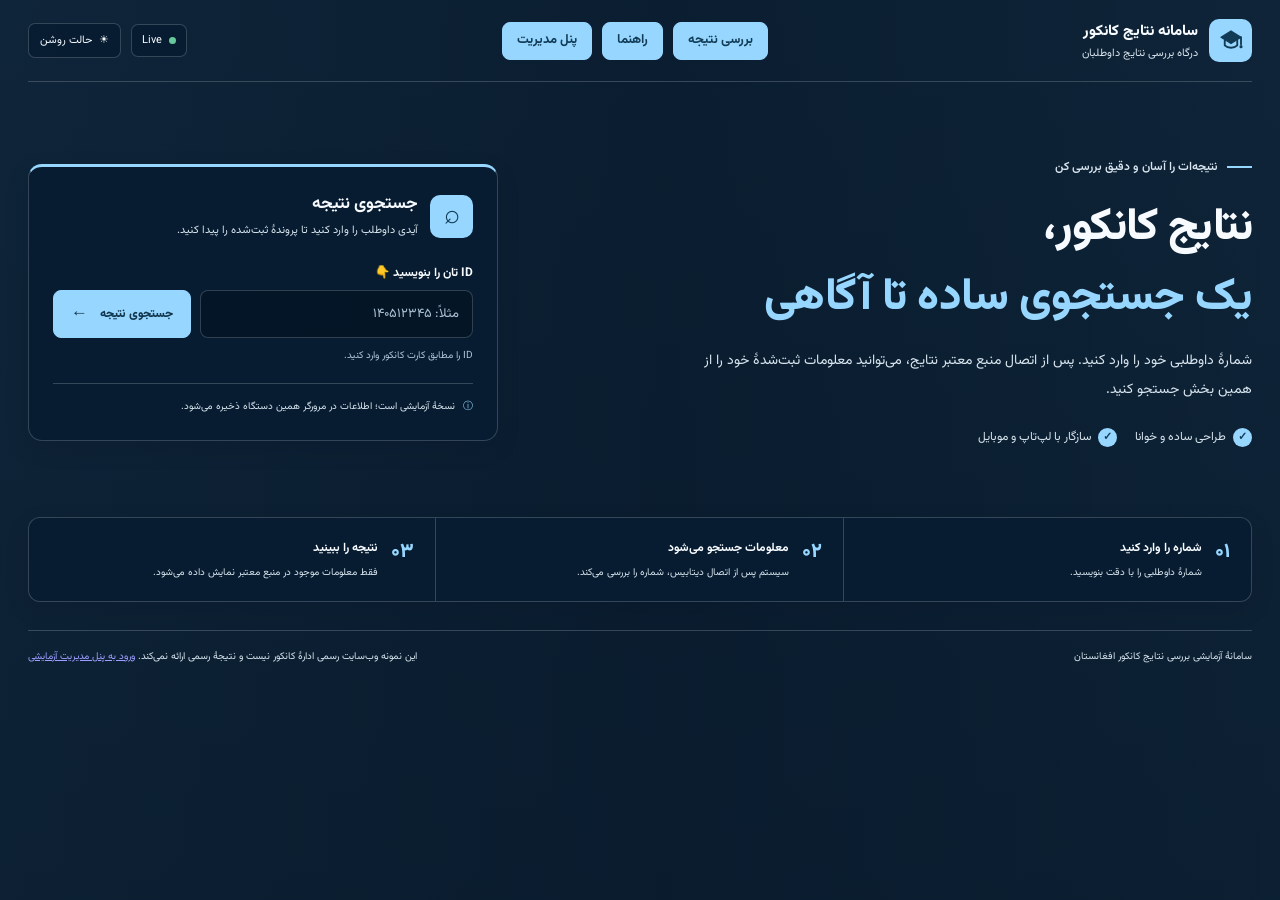
<file: index.html>
<!doctype html>
<html lang="fa" dir="rtl" data-theme="dark">
<head>
  <meta charset="utf-8">
  <meta name="viewport" content="width=device-width, initial-scale=1">
  <meta name="theme-color" content="#0b2340">
  <title>سامانه بررسی نتایج کانکور افغانستان</title>
  <link rel="preconnect" href="https://fonts.googleapis.com">
  <link rel="preconnect" href="https://fonts.gstatic.com" crossorigin>
  <link href="https://fonts.googleapis.com/css2?family=Vazirmatn:wght@400;500;600;700;800&display=swap" rel="stylesheet">
  <link rel="stylesheet" href="style.css">
</head>
<body>
  <div class="hero-slides" aria-hidden="true">
    <div class="hero-slide slide-one active"></div>
    <div class="hero-slide slide-two"></div>
    <div class="hero-slide slide-three"></div>
  </div>
  <div class="page-shade" aria-hidden="true"></div>

  <header class="site-header">
    <a class="brand" href="#top" aria-label="صفحه اصلی">
      <div class="brand-mark">
  <svg viewBox="0 0 48 48" width="30" height="30"
       fill="none" xmlns="http://www.w3.org/2000/svg"
       aria-label="لوگوی کانکور">
    <path d="M8 18 24 8 40 18 24 28 8 18Z"
          fill="#123b55" stroke="#123b55"
          stroke-width="2" stroke-linejoin="round"/>
    <path d="M14 23V31C19 36 29 36 34 31V23"
          stroke="#123b55" stroke-width="3"
          stroke-linecap="round" stroke-linejoin="round"/>
    <path d="M40 18V29" stroke="#123b55"
          stroke-width="3" stroke-linecap="round"/>
    <circle cx="40" cy="33" r="2.5" fill="#123b55"/>
  </svg>
</div>
      <span class="brand-copy"><strong>سامانه نتایج کانکور</strong><small>درگاه بررسی نتایج داوطلبان</small></span>
    </a>
    <nav class="top-nav" aria-label="منوی اصلی">
      <a href="#check">بررسی نتیجه</a><a href="#steps">راهنما</a><a href="admin.html">پنل مدیریت</a>
    </nav>
    <div class="header-actions">
      <span class="demo-pill"><i></i> Live</span>
      <button class="theme-toggle" id="theme-toggle" type="button" aria-label="تغییر حالت روشن و تاریک" title="تغییر حالت روشن و تاریک"><span id="theme-icon" aria-hidden="true">☀</span><span id="theme-label">حالت روشن</span></button>
    </div>
  </header>

  <main id="top">
    <section class="hero-layout">
      <div class="hero-content">
        <div class="eyebrow"><span class="eyebrow-line"></span> نتیجه‌ات را آسان و دقیق بررسی کن</div>
        <h1>نتایج کانکور،<br><span>یک جستجوی ساده تا آگاهی</span></h1>
        <p class="intro">شمارهٔ داوطلبی خود را وارد کنید. پس از اتصال منبع معتبر نتایج، می‌توانید معلومات ثبت‌شدهٔ خود را از همین بخش جستجو کنید.</p>
        <div class="trust-notes"><span><b aria-hidden="true">✓</b> طراحی ساده و خوانا</span><span><b aria-hidden="true">✓</b> سازگار با لپ‌تاپ و موبایل</span></div>
      </div>

      <section class="search-card" id="check" aria-labelledby="form-title">
        <div class="card-heading">
          <div class="card-icon" aria-hidden="true">⌕</div>
          <div><h2 id="form-title">جستجوی نتیجه</h2><p>آیدی داوطلب را وارد کنید تا پروندهٔ ثبت‌شده را پیدا کنید.</p></div>
        </div>
        <form id="result-form" novalidate>
          <label for="candidate-id">ID تان را بنویسید 👇</label>
          <div class="input-row">
            <input id="candidate-id" name="candidate-id" type="text" inputmode="numeric" autocomplete="off" placeholder="مثلاً: ۱۴۰۵۱۲۳۴۵" maxlength="30" aria-describedby="id-help">
            <button class="search-button" type="submit"><span>جستجوی نتیجه</span><b aria-hidden="true">←</b></button>
          </div>
          <p id="id-help" class="field-help">ID را مطابق کارت کانکور وارد کنید.</p>
          <div id="form-message" class="form-message" role="status" aria-live="polite" hidden></div>
          <div id="search-result" class="search-result" hidden></div>
          <section id="candidate-details" class="candidate-details" hidden aria-live="polite"></section>
        </form>
        <div class="card-foot"><span class="lock" aria-hidden="true">ⓘ</span> نسخهٔ آزمایشی است؛ اطلاعات در مرورگر همین دستگاه ذخیره می‌شود.</div>
      </section>
    </section>

    <section class="info-strip" id="steps" aria-label="مراحل بررسی نتیجه">
      <article class="info-item"><span class="info-number">۰۱</span><div><h3>شماره را وارد کنید</h3><p>شمارهٔ داوطلبی را با دقت بنویسید.</p></div></article>
      <article class="info-item"><span class="info-number">۰۲</span><div><h3>معلومات جستجو می‌شود</h3><p>سیستم پس از اتصال دیتابیس، شماره را بررسی می‌کند.</p></div></article>
      <article class="info-item"><span class="info-number">۰۳</span><div><h3>نتیجه را ببینید</h3><p>فقط معلومات موجود در منبع معتبر نمایش داده می‌شود.</p></div></article>
    </section>
  </main>

  <footer id="about"><span>سامانهٔ آزمایشی بررسی نتایج کانکور افغانستان</span><span>این نمونه وب‌سایت رسمی ادارهٔ کانکور نیست و نتیجهٔ رسمی ارائه نمی‌کند. <a href="admin.html">ورود به پنل مدیریت آزمایشی</a></span></footer>
  <script src="script.js"></script>
</body>
</html>
</file>
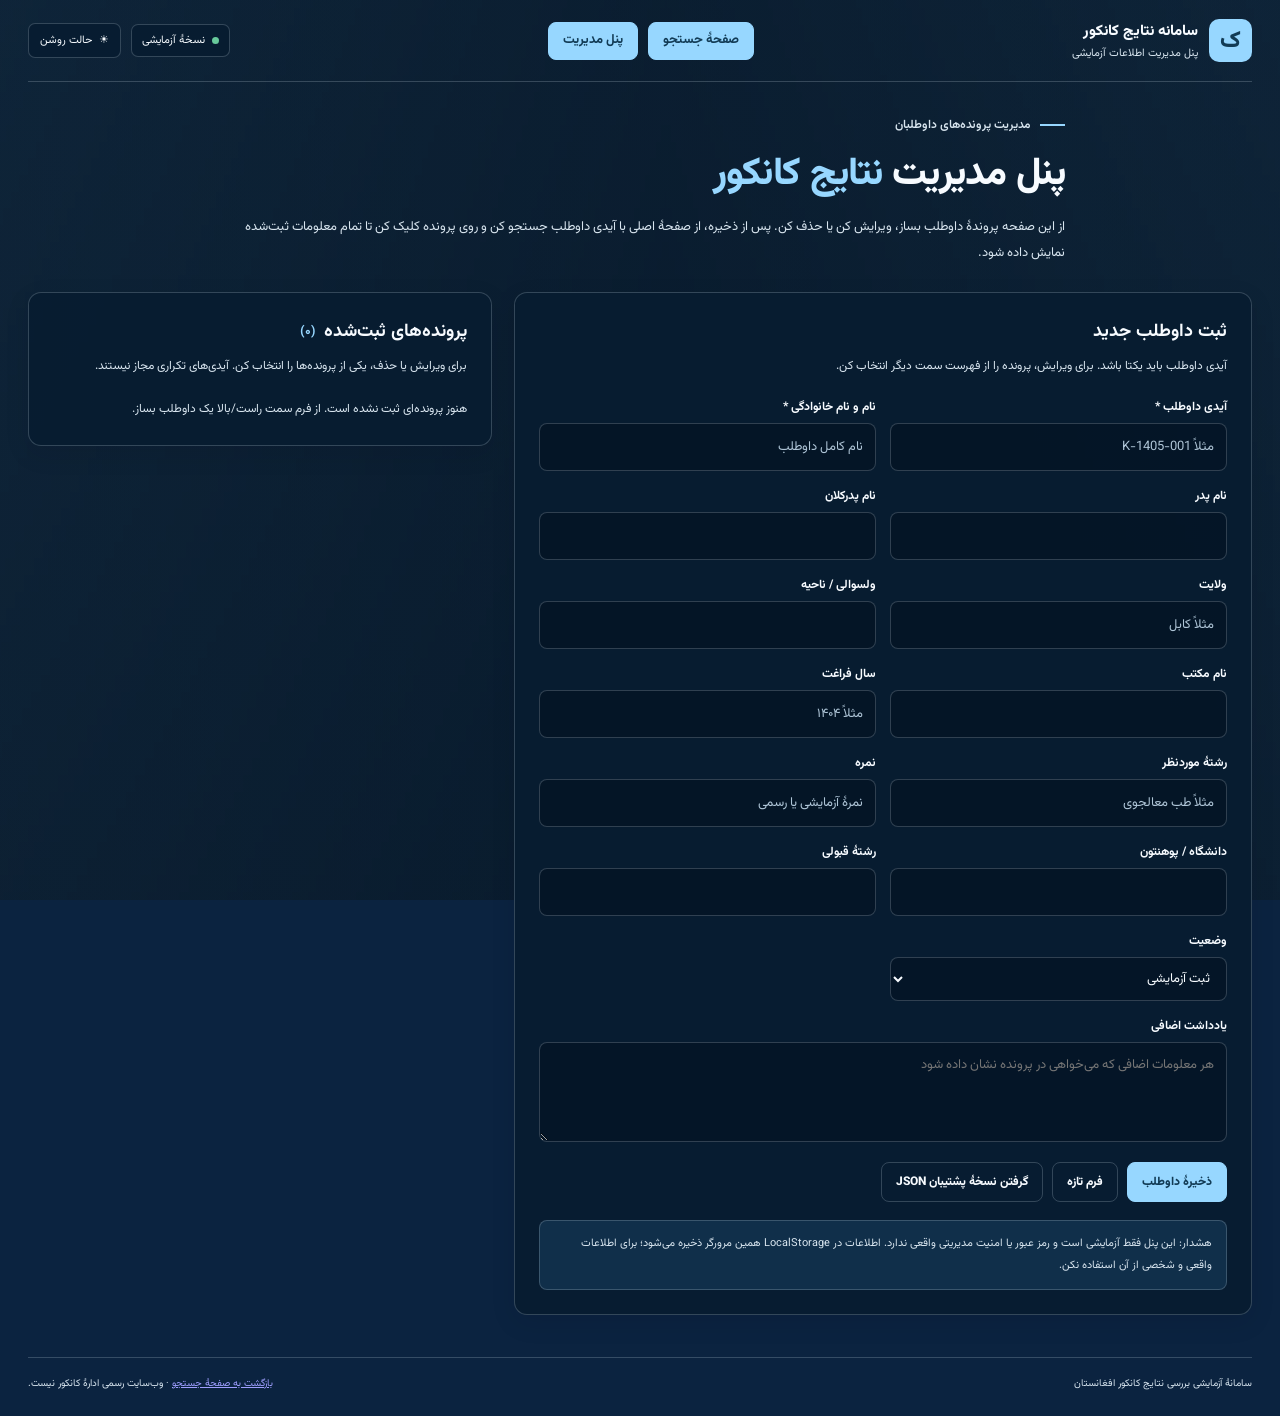
<file: admin.html>
<!doctype html>
<html lang="fa" dir="rtl" data-theme="dark">
<head>
  <meta charset="utf-8">
  <meta name="viewport" content="width=device-width, initial-scale=1">
  <meta name="theme-color" content="#0b2340">
  <title>پنل مدیریت آزمایشی | سامانه نتایج کانکور</title>
  <link rel="preconnect" href="https://fonts.googleapis.com">
  <link rel="preconnect" href="https://fonts.gstatic.com" crossorigin>
  <link href="https://fonts.googleapis.com/css2?family=Vazirmatn:wght@400;500;600;700;800&display=swap" rel="stylesheet">
  <link rel="stylesheet" href="style.css">
</head>
<body>
  <div class="hero-slides" aria-hidden="true">
    <div class="hero-slide slide-one active"></div>
    <div class="hero-slide slide-two"></div>
    <div class="hero-slide slide-three"></div>
  </div>
  <div class="page-shade" aria-hidden="true"></div>
  <header class="site-header">
    <a class="brand" href="index.html" aria-label="صفحه اصلی">
      <span class="brand-mark" aria-hidden="true">ک</span>
      <span class="brand-copy"><strong>سامانه نتایج کانکور</strong><small>پنل مدیریت اطلاعات آزمایشی</small></span>
    </a>
    <nav class="top-nav" aria-label="منوی اصلی"><a href="index.html">صفحهٔ جستجو</a><a href="admin.html">پنل مدیریت</a></nav>
    <div class="header-actions">
      <span class="demo-pill"><i></i> نسخهٔ آزمایشی</span>
      <button class="theme-toggle" id="theme-toggle" type="button" aria-label="تغییر حالت روشن و تاریک" title="تغییر حالت روشن و تاریک"><span id="theme-icon" aria-hidden="true">☀</span><span id="theme-label">حالت روشن</span></button>
    </div>
  </header>
  <main class="admin-main">
    <section class="admin-intro">
      <div class="eyebrow"><span class="eyebrow-line"></span> مدیریت پرونده‌های داوطلبان</div>
      <h1>پنل مدیریت <span>نتایج کانکور</span></h1>
      <p>از این صفحه پروندهٔ داوطلب بساز، ویرایش کن یا حذف کن. پس از ذخیره، از صفحهٔ اصلی با آیدی داوطلب جستجو کن و روی پرونده کلیک کن تا تمام معلومات ثبت‌شده نمایش داده شود.</p>
    </section>
    <div class="admin-layout">
      <section class="admin-card">
        <h2 id="admin-form-title">ثبت داوطلب جدید</h2>
        <p class="subcopy">آیدی داوطلب باید یکتا باشد. برای ویرایش، پرونده را از فهرست سمت دیگر انتخاب کن.</p>
        <form id="candidate-form">
          <div class="admin-form-grid">
            <div class="admin-field"><label for="candidate-id">آیدی داوطلب *</label><input id="candidate-id" name="id" required maxlength="50" autocomplete="off" placeholder="مثلاً K-1405-001"></div>
            <div class="admin-field"><label for="candidate-name">نام و نام خانوادگی *</label><input id="candidate-name" name="name" required maxlength="120" placeholder="نام کامل داوطلب"></div>
            <div class="admin-field"><label for="father-name">نام پدر</label><input id="father-name" name="fatherName" maxlength="120"></div>
            <div class="admin-field"><label for="grandfather-name">نام پدرکلان</label><input id="grandfather-name" name="grandfatherName" maxlength="120"></div>
            <div class="admin-field"><label for="province">ولایت</label><input id="province" name="province" maxlength="80" placeholder="مثلاً کابل"></div>
            <div class="admin-field"><label for="district">ولسوالی / ناحیه</label><input id="district" name="district" maxlength="100"></div>
            <div class="admin-field"><label for="school">نام مکتب</label><input id="school" name="school" maxlength="160"></div>
            <div class="admin-field"><label for="graduation-year">سال فراغت</label><input id="graduation-year" name="graduationYear" maxlength="20" placeholder="مثلاً ۱۴۰۴"></div>
            <div class="admin-field"><label for="field">رشتهٔ موردنظر</label><input id="field" name="field" maxlength="120" placeholder="مثلاً طب معالجوی"></div>
            <div class="admin-field"><label for="score">نمره</label><input id="score" name="score" maxlength="30" placeholder="نمرهٔ آزمایشی یا رسمی"></div>
            <div class="admin-field"><label for="university">دانشگاه / پوهنتون</label><input id="university" name="university" maxlength="160"></div>
            <div class="admin-field"><label for="admitted-program">رشتهٔ قبولی</label><input id="admitted-program" name="admittedProgram" maxlength="160"></div>
            <div class="admin-field"><label for="status">وضعیت</label><select id="status" name="status"><option value="ثبت آزمایشی">ثبت آزمایشی</option><option value="قبول شده">قبول شده</option><option value="ناکام">ناکام</option><option value="در انتظار نتیجه">در انتظار نتیجه</option></select></div>
            <div class="admin-field full"><label for="notes">یادداشت اضافی</label><textarea id="notes" name="notes" maxlength="1000" placeholder="هر معلومات اضافی که می‌خواهی در پرونده نشان داده شود"></textarea></div>
          </div>
          <div class="admin-actions">
            <button class="admin-button" type="submit" id="save-candidate">ذخیرهٔ داوطلب</button>
            <button class="admin-button secondary" type="button" id="reset-form">فرم تازه</button>
            <button class="admin-button secondary" type="button" id="export-data">گرفتن نسخهٔ پشتیبان JSON</button>
          </div>
          <div id="admin-message" class="admin-message" role="status" aria-live="polite" hidden></div>
        </form>
        <div class="admin-warning">هشدار: این پنل فقط آزمایشی است و رمز عبور یا امنیت مدیریتی واقعی ندارد. اطلاعات در LocalStorage همین مرورگر ذخیره می‌شود؛ برای اطلاعات واقعی و شخصی از آن استفاده نکن.</div>
      </section>
      <aside class="admin-card">
        <h2>پرونده‌های ثبت‌شده <span id="candidate-count">(۰)</span></h2>
        <p class="subcopy">برای ویرایش یا حذف، یکی از پرونده‌ها را انتخاب کن. آیدی‌های تکراری مجاز نیستند.</p>
        <div id="candidate-list" class="admin-list"></div>
      </aside>
    </div>
  </main>
  <footer><span>سامانهٔ آزمایشی بررسی نتایج کانکور افغانستان</span><span><a href="index.html">بازگشت به صفحهٔ جستجو</a> · وب‌سایت رسمی ادارهٔ کانکور نیست.</span></footer>
  <script src="admin.js"></script>
</body>
</html>
</file>
<file: style.css>
:root {
  color-scheme: dark;
  --accent: #97D7FF;
  --accent-ink: #123b55;
  --page: #0b2340;
  --text: #f7fbff;
  --muted: #d8e5ef;
  --soft: #afc5d7;
  --panel: rgba(8, 29, 49, .78);
  --panel-solid: #102f4a;
  --line: rgba(225, 240, 250, .24);
  --input: rgba(4, 20, 36, .68);
  --shade-left: rgba(4, 19, 35, .34);
  --shade-mid: rgba(4, 19, 35, .59);
  --shade-right: rgba(4, 19, 35, .37);
}
html[data-theme="light"] {
  color-scheme: light;
  --page: #eaf5fc;
  --text: #173249;
  --muted: #29485e;
  --soft: #49677b;
  --panel: rgba(247, 252, 255, .91);
  --panel-solid: #f7fcff;
  --line: rgba(23, 63, 88, .18);
  --input: rgba(255, 255, 255, .94);
  --shade-left: rgba(230, 243, 251, .39);
  --shade-mid: rgba(232, 244, 251, .58);
  --shade-right: rgba(230, 243, 251, .42);
}
* { box-sizing: border-box; }
html { scroll-behavior: smooth; }
body {
  position: relative; isolation: isolate; margin: 0; min-height: 100vh; overflow-x: hidden;
  color: var(--text); background: var(--page); font-family: "Vazirmatn", Tahoma, sans-serif;
  transition: color .25s, background-color .25s;
}
.hero-slides, .page-shade { position: fixed; inset: 0; pointer-events: none; }
.hero-slides { z-index: -3; background: #17324a; }
.hero-slide { position: absolute; inset: 0; opacity: 0; transform: scale(1.015); background-position: center; background-size: cover; transition: opacity 2s ease, transform 8s ease; }
.hero-slide.active { opacity: 1; transform: scale(1); }
.slide-one { background-image: url("https://helu.edu.af/sites/default/files/2026-07/block.jpg"); }
.slide-two { background-image: url("https://www.etilaatroz.com/wp-content/uploads/2025/09/Kabul-University.jpg"); }
.slide-three { background-image: url("https://tolonews.com/sites/default/files/7_14.jpg"); }
.page-shade { z-index: -2; background: linear-gradient(90deg, var(--shade-left), var(--shade-mid) 52%, var(--shade-right)), linear-gradient(180deg, rgba(5, 18, 32, .13), rgba(5, 18, 32, .34)); transition: background .25s; }
html[data-theme="light"] .page-shade { background: linear-gradient(90deg, var(--shade-left), var(--shade-mid) 52%, var(--shade-right)), linear-gradient(180deg, rgba(246, 251, 255, .1), rgba(233, 245, 252, .28)); }
.site-header, main, footer { width: min(1240px, calc(100% - 56px)); margin-inline: auto; }
.site-header { min-height: 82px; display: flex; align-items: center; justify-content: space-between; gap: 24px; border-bottom: 1px solid var(--line); }
.brand { display: flex; align-items: center; gap: 11px; color: var(--text); text-decoration: none; flex-shrink: 0; }
.brand-mark { display: grid; place-items: center; width: 43px; height: 43px; border-radius: 10px; font-size: 23px; font-weight: 800; color: var(--accent-ink); background: var(--accent); }
.brand-copy { display: grid; gap: 2px; }
.brand-copy strong { font-size: 15px; font-weight: 800; }
.brand-copy small { color: var(--muted); font-size: 11px; }
.top-nav { display: flex; align-items: center; gap: clamp(16px, 2.6vw, 34px); }
.top-nav a { color: var(--text); font-size: 13px; text-decoration: none; transition: color .2s; }
.top-nav a:hover { color: var(--accent); }
.header-actions { display: flex; align-items: center; gap: 10px; }
.demo-pill { display: inline-flex; align-items: center; gap: 7px; border: 1px solid var(--line); border-radius: 7px; padding: 7px 10px; font-size: 11px; color: var(--text); white-space: nowrap; background: var(--panel); }
.demo-pill i { width: 7px; height: 7px; border-radius: 50%; background: #67c99b; }
.theme-toggle { display: inline-flex; align-items: center; justify-content: center; gap: 7px; min-height: 35px; padding: 0 11px; border: 1px solid var(--line); border-radius: 7px; background: var(--panel); color: var(--text); font: inherit; font-size: 11px; cursor: pointer; }
.theme-toggle:hover { border-color: var(--accent); }
.hero-layout { min-height: 435px; display: grid; grid-template-columns: minmax(0, 1fr) minmax(390px, 470px); align-items: center; gap: clamp(34px, 6vw, 88px); padding: 48px 0 42px; }
.hero-content { max-width: 640px; }
.eyebrow { display: flex; align-items: center; gap: 9px; color: var(--muted); font-size: 12px; font-weight: 600; }
.eyebrow-line { width: 25px; height: 2px; background: var(--accent); }
h1 { margin: 18px 0 14px; font-size: clamp(32px, 3.5vw, 48px); line-height: 1.55; letter-spacing: -.5px; font-weight: 800; }
h1 span { color: var(--accent); }
html[data-theme="light"] h1 span { color: #175e86; }
.intro { max-width: 570px; margin: 0 0 22px; color: var(--muted); font-size: 14px; line-height: 2.1; }
.trust-notes { display: flex; flex-wrap: wrap; gap: 18px; color: var(--muted); font-size: 12px; }
.trust-notes span { display: inline-flex; align-items: center; gap: 7px; }
.trust-notes b { display: inline-grid; place-items: center; width: 19px; height: 19px; border-radius: 50%; background: var(--accent); color: var(--accent-ink); font-size: 11px; }
.search-card { width: 100%; padding: 24px; border: 1px solid rgba(151, 215, 255, .7); border-radius: 14px; background: var(--panel); box-shadow: 0 12px 38px rgba(0, 12, 25, .16); backdrop-filter: blur(10px); -webkit-backdrop-filter: blur(10px); }
.card-heading { display: flex; gap: 12px; align-items: center; margin-bottom: 22px; }
.card-icon { display: grid; place-items: center; flex: 0 0 43px; height: 43px; border-radius: 10px; background: var(--accent); color: var(--accent-ink); font-size: 27px; }
.card-heading h2 { margin: 0 0 4px; font-size: 17px; }
.card-heading p { margin: 0; color: var(--muted); font-size: 11px; line-height: 1.9; }
label { display: block; margin-bottom: 8px; color: var(--text); font-size: 12px; font-weight: 700; }
.input-row { display: flex; gap: 9px; }
input { flex: 1; min-width: 0; height: 48px; padding: 0 13px; border: 1px solid var(--line); border-radius: 8px; outline: none; background: var(--input); color: var(--text); font: inherit; font-size: 13px; }
input::placeholder { color: var(--soft); }
input:focus { border-color: #58b8ef; box-shadow: 0 0 0 3px rgba(151, 215, 255, .2); }
.search-button { display: inline-flex; align-items: center; justify-content: center; gap: 12px; min-width: 138px; padding: 0 14px; border: 1px solid #97D7FF; border-radius: 8px; background: #97D7FF; color: #12364e; font: inherit; font-weight: 800; font-size: 12px; cursor: pointer; transition: filter .2s, transform .2s; }
.search-button:hover { filter: brightness(1.04); transform: translateY(-1px); }
.search-button b { font-size: 17px; font-weight: 500; }
.field-help { margin: 9px 0 0; color: var(--soft); font-size: 10px; line-height: 1.8; }
.form-message { margin-top: 12px; padding: 10px 12px; border-radius: 8px; color: var(--text); background: rgba(151, 215, 255, .17); border: 1px solid rgba(151, 215, 255, .55); font-size: 11px; line-height: 1.9; }
.card-foot { border-top: 1px solid var(--line); padding-top: 14px; margin-top: 18px; color: var(--muted); font-size: 10px; line-height: 1.8; }
.lock { margin-left: 5px; color: var(--accent); }
.info-strip { display: grid; grid-template-columns: repeat(3, minmax(0, 1fr)); margin: 0 0 28px; border: 1px solid var(--line); border-radius: 12px; overflow: hidden; background: var(--panel); backdrop-filter: blur(8px); -webkit-backdrop-filter: blur(8px); }
.info-item { display: flex; align-items: flex-start; gap: 13px; padding: 19px 21px; }
.info-item + .info-item { border-right: 1px solid var(--line); }
.info-number { color: var(--accent); font-size: 20px; font-weight: 800; line-height: 1.5; }
html[data-theme="light"] .info-number { color: #175e86; }
.info-item h3 { margin: 2px 0 6px; font-size: 12px; }
.info-item p { margin: 0; color: var(--muted); font-size: 10px; line-height: 1.9; }
footer { display: flex; justify-content: space-between; gap: 16px; padding: 17px 0 23px; color: var(--muted); font-size: 10px; line-height: 1.8; border-top: 1px solid var(--line); }
@media (min-width: 1400px) { .hero-layout { min-height: 475px; } }
@media (max-width: 900px) {
  .site-header, main, footer { width: min(100% - 36px, 680px); }
  .site-header { min-height: 74px; flex-wrap: wrap; padding: 12px 0; gap: 12px; }
  .top-nav { order: 3; width: 100%; justify-content: space-between; padding: 4px 0 1px; }
  .top-nav a { font-size: 12px; }
  .hero-layout { grid-template-columns: 1fr; gap: 25px; padding: 38px 0 28px; min-height: auto; }
  .hero-content { max-width: none; }
  h1 { font-size: clamp(31px, 6vw, 43px); }
  .search-card { max-width: 100%; }
  .info-strip { margin-bottom: 24px; }
}
@media (max-width: 580px) {
  .site-header, main, footer { width: calc(100% - 28px); }
  .brand-mark { width: 39px; height: 39px; }
  .brand-copy strong { font-size: 13px; }
  .brand-copy small { font-size: 10px; }
  .header-actions { margin-right: auto; }
  .demo-pill { display: none; }
  .theme-toggle { font-size: 10px; padding: 0 8px; }
  .hero-layout { padding-top: 30px; }
  h1 { font-size: 31px; line-height: 1.6; }
  .intro { font-size: 12px; }
  .search-card { padding: 18px 15px; }
  .card-heading h2 { font-size: 15px; }
  .input-row { flex-direction: column; }
  input, .search-button { width: 100%; min-height: 48px; }
  .info-strip { grid-template-columns: 1fr; }
  .info-item { padding: 15px 17px; }
  .info-item + .info-item { border-right: 0; border-top: 1px solid var(--line); }
  footer { flex-direction: column; gap: 5px; }
  .page-shade { background: linear-gradient(90deg, rgba(4, 19, 35, .45), rgba(4, 19, 35, .55)), linear-gradient(180deg, rgba(5, 18, 32, .1), rgba(5, 18, 32, .35)); }
  html[data-theme="light"] .page-shade { background: linear-gradient(90deg, rgba(230, 243, 251, .45), rgba(232, 244, 251, .58)), linear-gradient(180deg, rgba(246, 251, 255, .1), rgba(233, 245, 252, .28)); }
}
@media (prefers-reduced-motion: reduce) { *, *::before, *::after { scroll-behavior: auto !important; transition-duration: .01ms !important; animation-duration: .01ms !important; } }


/* اصلاح نهایی: رنگ‌های ساده، کارت‌های خوانا و تغییر آهستهٔ تم */
:root {
  --panel: rgba(8, 29, 49, .95);
  --panel-solid: #102f4a;
  --line: rgba(225, 240, 250, .20);
  --theme-transition: 1.35s ease-in-out;
}

html[data-theme="light"] {
  --panel: rgba(247, 252, 255, .96);
  --panel-solid: #f7fcff;
  --line: rgba(23, 63, 88, .18);
}

/* تغییر حالت روشن/تاریک آهسته و نرم */
body,
.page-shade,
.site-header,
.search-card,
.info-strip,
.info-item,
.admin-card,
.result-record,
.candidate-details,
.detail-item,
.admin-list-item,
.demo-pill,
.theme-toggle,
input,
.admin-field select,
.admin-field textarea,
.admin-field input,
.form-message,
.admin-message,
.admin-warning,
footer {
  transition:
    color var(--theme-transition),
    background-color var(--theme-transition),
    border-color var(--theme-transition),
    box-shadow var(--theme-transition);
}

/* منوی بالای صفحه: کارت‌های آبی روشن با متن تیره و خوانا */
.top-nav {
  gap: 10px;
}

.top-nav a,
.site-header .admin-link {
  display: inline-flex;
  align-items: center;
  justify-content: center;
  min-height: 38px;
  padding: 8px 14px;
  border: 1px solid #97D7FF;
  border-radius: 8px;
  background: #97D7FF;
  color: #123b55;
  font-weight: 700;
  line-height: 1.5;
  text-decoration: none;
  white-space: nowrap;
  transition:
    background-color var(--theme-transition),
    color var(--theme-transition),
    border-color var(--theme-transition),
    transform .25s ease;
}

.top-nav a:hover,
.site-header .admin-link:hover {
  background: #b6e5ff;
  color: #123b55;
  border-color: #b6e5ff;
  transform: translateY(-1px);
}

/* کارت‌های بزرگ: سطح صاف و ثابت، بدون درخشش نئونی */
.search-card,
.info-strip,
.admin-card,
.candidate-details {
  background: var(--panel);
  border-color: var(--line);
  box-shadow: 0 8px 24px rgba(0, 10, 25, .10);
  backdrop-filter: none;
  -webkit-backdrop-filter: none;
}

.search-card {
  border-top: 3px solid var(--accent);
}

.info-strip {
  overflow: hidden;
}

.info-item + .info-item {
  border-right-color: var(--line);
}

.result-record,
.detail-item,
.admin-list-item {
  background: var(--panel-solid);
  box-shadow: none;
}

.card-icon,
.brand-mark,
.trust-notes b {
  box-shadow: none;
}

/* آبی مشخص اما بدون هاله و نور نئونی */
.info-number,
.result-record .record-arrow,
.lock {
  color: var(--accent);
  text-shadow: none;
}

html[data-theme="light"] .info-number,
html[data-theme="light"] .result-record .record-arrow,
html[data-theme="light"] .lock {
  color: #175e86;
}

/* روشنایی پس‌زمینه کنترل‌شده تا متن همیشه خوانا بماند */
.page-shade {
  transition: background var(--theme-transition);
}

.hero-slide {
  transition: opacity 2s ease-in-out, transform 8s ease;
}

html[data-theme="light"] .search-card,
html[data-theme="light"] .info-strip,
html[data-theme="light"] .admin-card,
html[data-theme="light"] .candidate-details {
  box-shadow: 0 8px 24px rgba(24, 65, 91, .07);
}

@media (max-width: 900px) {
  .top-nav {
    gap: 8px;
  }
  .top-nav a {
    flex: 1 1 auto;
    padding: 8px 10px;
    text-align: center;
  }
}

@media (max-width: 580px) {
  .top-nav {
    gap: 7px;
  }
  .top-nav a {
    min-height: 36px;
    padding: 7px 8px;
    font-size: 11px;
  }
}

@media (prefers-reduced-motion: reduce) {
  body,
  .page-shade,
  .site-header,
  .search-card,
  .info-strip,
  .info-item,
  .admin-card,
  .result-record,
  .candidate-details,
  .detail-item,
  .admin-list-item,
  .demo-pill,
  .theme-toggle,
  input,
  .admin-field select,
  .admin-field textarea,
  .admin-field input,
  .form-message,
  .admin-message,
  .admin-warning,
  footer,
  .top-nav a {
    transition-duration: .01ms !important;
  }
}

/* ترمیم اختصاصی پنل مدیریت؛ بدون تغییر ساختار یا منطق جاوااسکریپت */
.admin-main { padding: 34px 0 42px; }
.admin-intro { max-width: 850px; margin: 0 auto 26px; }
.admin-intro h1 { margin: 12px 0 8px; font-size: clamp(28px, 3vw, 40px); }
.admin-intro p { max-width: 850px; margin: 0; color: var(--muted); font-size: 13px; line-height: 2; }
.admin-layout { display: grid; grid-template-columns: minmax(0, 1.35fr) minmax(280px, .85fr); align-items: start; gap: 22px; }
.admin-card { min-width: 0; padding: 24px; border: 1px solid var(--line); border-radius: 13px; background: var(--panel); box-shadow: 0 8px 24px rgba(0, 10, 25, .10); }
.admin-card h2 { display: flex; align-items: center; flex-wrap: wrap; gap: 8px; margin: 0 0 8px; font-size: 18px; line-height: 1.7; }
.admin-card h2 span { color: var(--accent); font-size: 13px; }
html[data-theme="light"] .admin-card h2 span { color: #175e86; }
.subcopy { margin: 0 0 20px; color: var(--muted); font-size: 12px; line-height: 1.9; }
.admin-form-grid { display: grid; grid-template-columns: repeat(2, minmax(0, 1fr)); gap: 16px 14px; }
.admin-field { min-width: 0; }
.admin-field.full { grid-column: 1 / -1; }
.admin-field label { margin: 0 0 7px; font-size: 12px; }
.admin-field input,
.admin-field select,
.admin-field textarea { display: block; width: 100%; min-width: 0; min-height: 44px; margin: 0; padding: 10px 12px; border: 1px solid var(--line); border-radius: 8px; outline: none; background: var(--input); color: var(--text); font: inherit; font-size: 13px; }
.admin-field select { cursor: pointer; }
.admin-field select option { background: var(--panel-solid); color: var(--text); }
.admin-field textarea { min-height: 100px; resize: vertical; line-height: 1.9; }
.admin-field input:focus,
.admin-field select:focus,
.admin-field textarea:focus { border-color: #58b8ef; box-shadow: 0 0 0 3px rgba(151, 215, 255, .16); }
.admin-field input[readonly] { opacity: .78; cursor: not-allowed; }
.admin-actions { display: flex; flex-wrap: wrap; gap: 9px; margin-top: 20px; }
.admin-button, .edit-button, .delete-button { display: inline-flex; align-items: center; justify-content: center; min-height: 40px; padding: 9px 14px; border: 1px solid #97D7FF; border-radius: 8px; background: #97D7FF; color: #123b55; font: inherit; font-size: 12px; font-weight: 800; cursor: pointer; transition: filter .2s ease, transform .2s ease, background-color var(--theme-transition); }
.admin-button:hover, .edit-button:hover, .delete-button:hover { filter: brightness(1.04); transform: translateY(-1px); }
.admin-button.secondary { background: transparent; color: var(--text); border-color: var(--line); }
.admin-button.secondary:hover { background: var(--panel-solid); }
.admin-message { margin-top: 14px; padding: 11px 13px; border: 1px solid rgba(151, 215, 255, .45); border-radius: 8px; background: rgba(151, 215, 255, .12); color: var(--text); font-size: 12px; line-height: 1.9; overflow-wrap: anywhere; }
.admin-message[hidden] { display: none !important; }
.admin-warning { margin-top: 18px; padding: 12px 14px; border: 1px solid var(--line); border-radius: 8px; background: var(--panel-solid); color: var(--muted); font-size: 11px; line-height: 2; }
.admin-list { display: grid; gap: 10px; }
.admin-list-item { display: flex; align-items: center; justify-content: space-between; gap: 12px; min-width: 0; padding: 13px; border: 1px solid var(--line); border-radius: 9px; background: var(--panel-solid); }
.candidate-summary { display: grid; gap: 5px; min-width: 0; }
.candidate-summary strong { color: var(--text); font-size: 13px; line-height: 1.7; overflow-wrap: anywhere; }
.candidate-summary small { color: var(--muted); font-size: 11px; overflow-wrap: anywhere; }
.admin-list-item > div:last-child { flex-shrink: 0; }
.edit-button, .delete-button { min-height: 32px; padding: 6px 10px; font-size: 11px; }
.delete-button { background: transparent; color: #ffb9b9; border-color: rgba(255, 140, 140, .55); }
html[data-theme="light"] .delete-button { color: #a72e36; border-color: rgba(167, 46, 54, .35); }
.admin-card .subcopy:last-child { margin-bottom: 0; }
.admin-main + footer { margin-top: 0; }
@media (max-width: 900px) {
  .admin-main { padding-top: 28px; }
  .admin-layout { grid-template-columns: minmax(0, 1fr); gap: 18px; }
  .admin-intro { margin-bottom: 20px; }
  .admin-card { padding: 20px; }
}
@media (max-width: 580px) {
  .admin-main { padding-top: 22px; }
  .admin-intro h1 { font-size: 27px; line-height: 1.5; }
  .admin-intro p { font-size: 12px; }
  .admin-card { padding: 16px 13px; border-radius: 11px; }
  .admin-card h2 { font-size: 16px; }
  .admin-form-grid { grid-template-columns: minmax(0, 1fr); gap: 13px; }
  .admin-field.full { grid-column: auto; }
  .admin-actions { display: grid; grid-template-columns: minmax(0, 1fr); }
  .admin-button { width: 100%; }
  .admin-list-item { align-items: flex-start; flex-direction: column; }
  .admin-list-item > div:last-child { display: flex; width: 100%; }
  .edit-button, .delete-button { flex: 1; }
  .admin-warning { font-size: 10px; }
}
</file>
